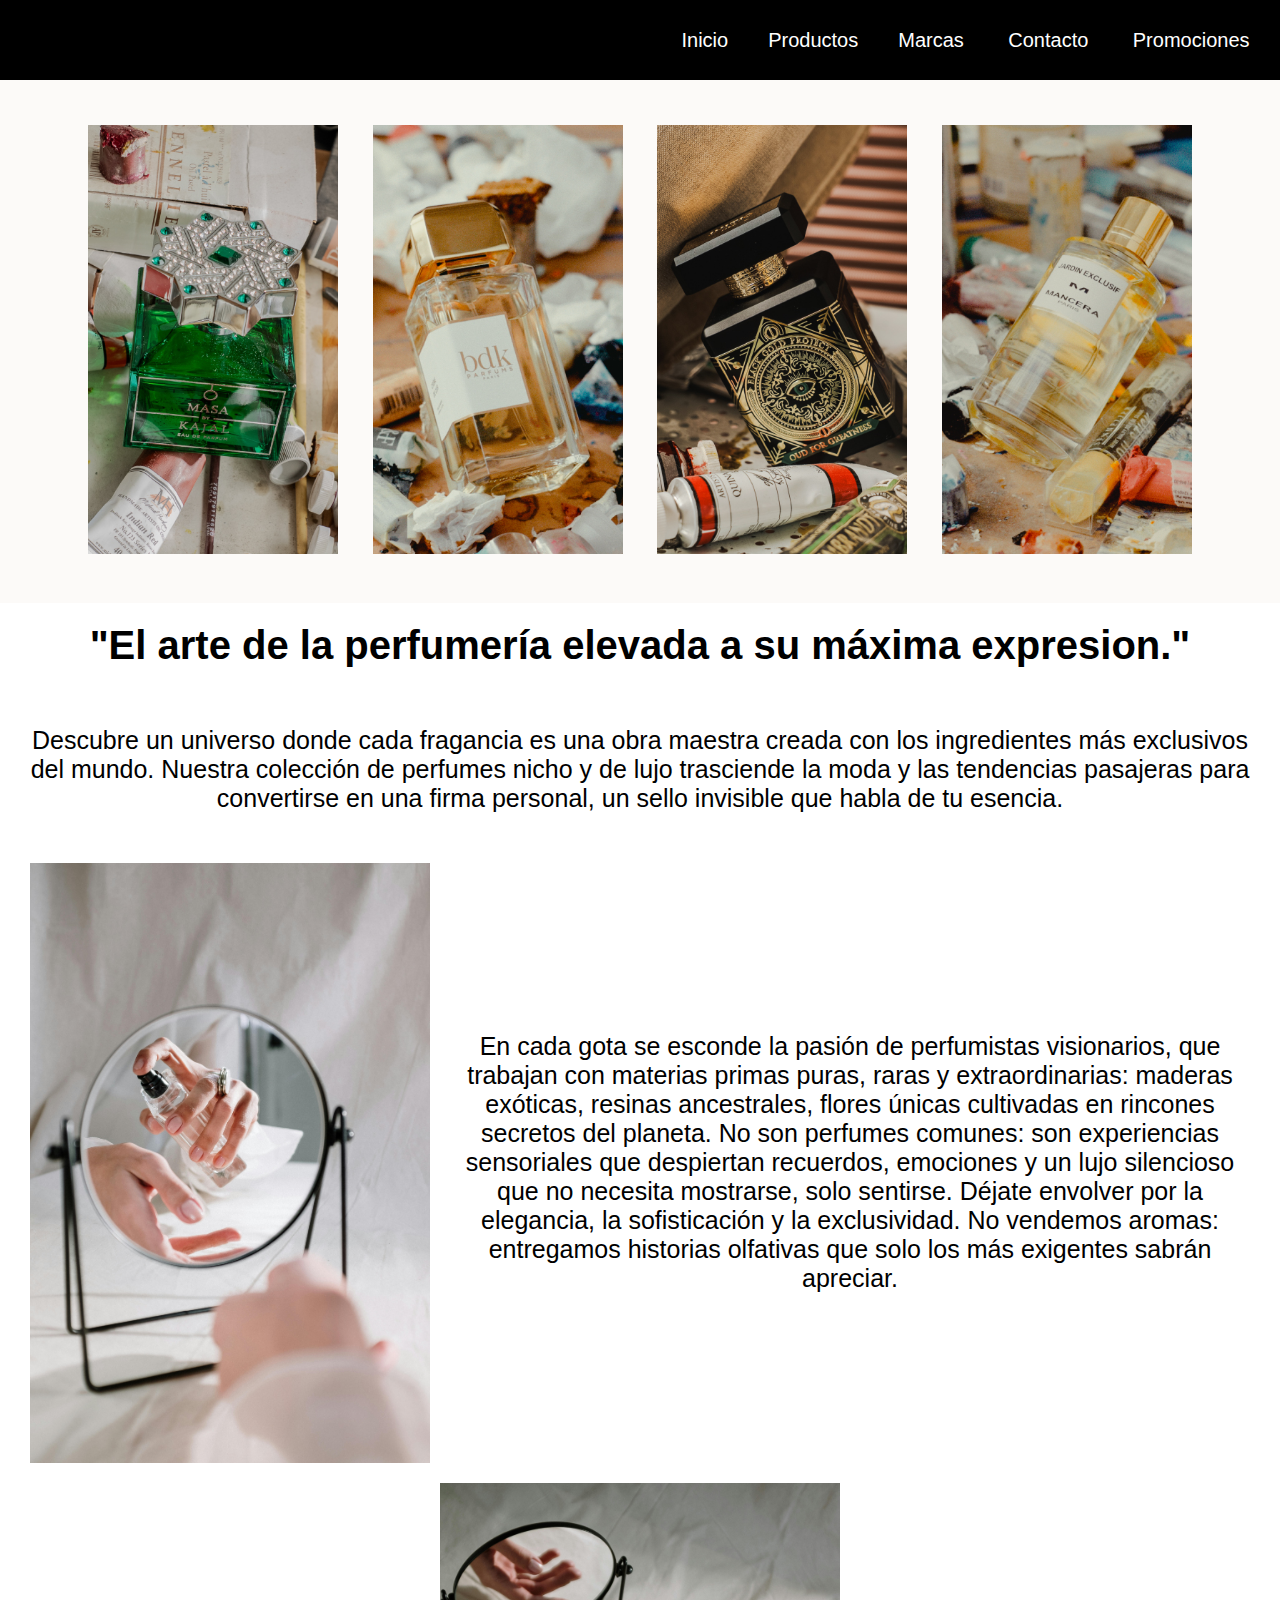
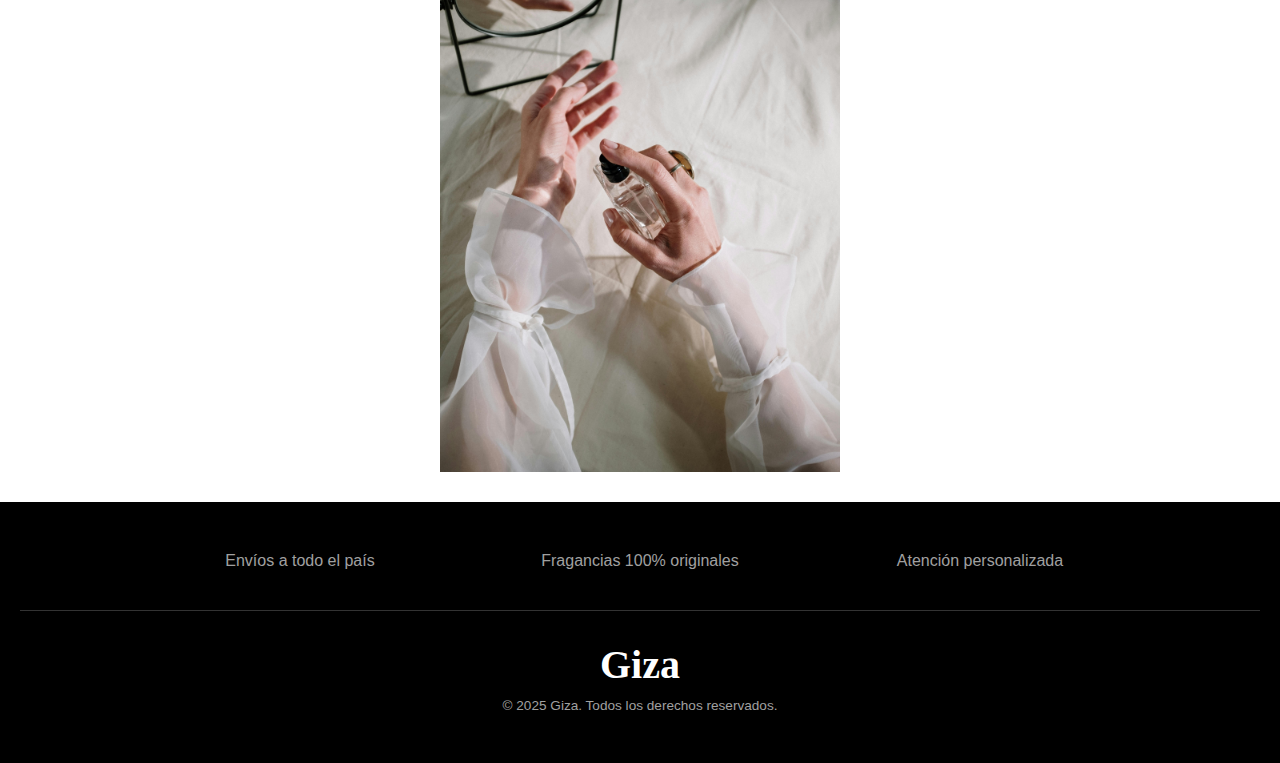
<file: index.html>
<!DOCTYPE html>
<html lang="en">
<head>
    <meta charset="UTF-8">
    <meta name="viewport" content="width=device-width, initial-scale=1.0">
    <link rel="stylesheet" href="style.css">
    <title>Perfumeria</title>
</head>
<body>
    <div class="navbar">
        <div class="logo">
            <img src="imagenes\Landing Page\minilogo2.png" alt="logo" width="75px">
        </div>
        <nav>
            <ul>
                <li><a href="index.html">Inicio</a>
                <li><a href="productos.html">Productos</a>
                <li><a href="marcas.html">Marcas</a></li>
                <li><a href="contacto.html">Contacto</a></li>
                <li><a href="promociones.html">Promociones</a></li>
            </ul>
        </nav>
    </div>
    <div class="hero">
        <img src="imagenes/Landing Page/EP_AN_WEB_01.jpg" alt="foto" width="250px">
        <img src="imagenes/Landing Page/EP_AN_WEB_02.jpg" alt="" width="250px">
        <img src="imagenes/Landing Page/EP_AN_WEB_03.jpg" alt="" width="250px">
        <img src="imagenes/Landing Page/EP_AN_WEB_04.jpg" alt="" width="250px">
    </div>
    <div class="local">
        <h2>"El arte de la perfumería elevada a su máxima expresion."</h2>
        <br>
        <p> Descubre un universo donde cada fragancia es una obra maestra creada con los ingredientes más exclusivos del mundo. Nuestra colección de perfumes nicho y de lujo trasciende la moda y las tendencias pasajeras para convertirse en una firma personal, un sello invisible que habla de tu esencia.</p>
    </div>
    <div class="galeria">
        <img src="imagenes/Landing Page/pexels-cottonbro-4659792.jpg" alt="">
        <p> En cada gota se esconde la pasión de perfumistas visionarios, que trabajan con materias primas puras, raras y extraordinarias: maderas exóticas, resinas ancestrales, flores únicas cultivadas en rincones secretos del planeta. No son perfumes comunes: son experiencias sensoriales que despiertan recuerdos, emociones y un lujo silencioso que no necesita mostrarse, solo sentirse. Déjate envolver por la elegancia, la sofisticación y la exclusividad. No vendemos aromas: entregamos historias olfativas que solo los más exigentes sabrán apreciar.</p>
        <img src="imagenes/Landing Page/pexels-cottonbro-4659793.jpg" alt="">
    </div>
    <footer class="simple-footer">
    <div class="footer-features">
        <div class="footer-feature">
            <p>Envíos a todo el país</p>
        </div>
        <div class="footer-feature">
            <p>Fragancias 100% originales</p>
        </div>
        <div class="footer-feature">
            <p>Atención personalizada</p>
        </div>
    </div>
    <div class="footer-bottom">
        <h3>Giza</h3>
        <p>&copy; 2025 Giza. Todos los derechos reservados. <br> </p>
    </div>
</footer>
</body>

</html>
</file>
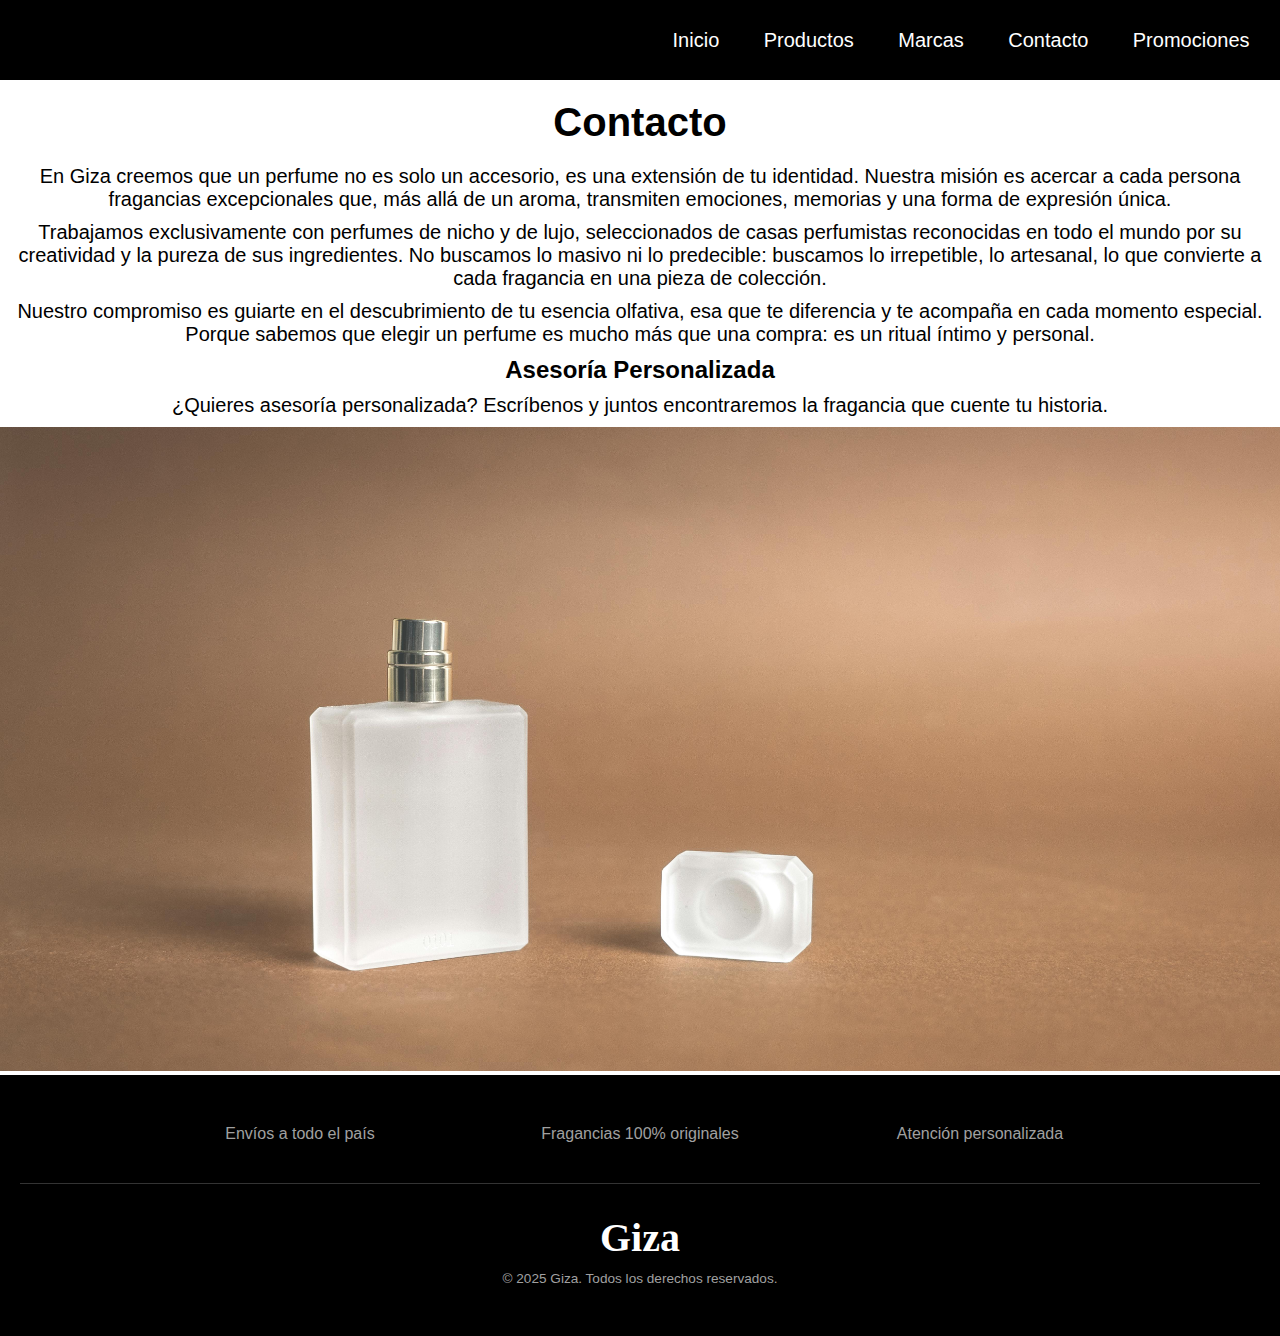
<file: contacto.html>
<!DOCTYPE html>
<html lang="en">
<head>
    <meta charset="UTF-8">
    <meta name="viewport" content="width=device-width, initial-scale=1.0">
    <link rel="stylesheet" href="style.css">
    <title>Perfumeria | Contacto </title>
</head>
<body>
    <div class="navbar">
        <div class="logo">
            <img src="imagenes\Landing Page\minilogo2.png" alt="logo" width="75px">
        </div>
        <nav>
            <ul>
                <li><a href="index.html">Inicio</a></li>
                <li><a href="productos.html">Productos</a></li>
                <li><a href="marcas.html">Marcas</a></li>
                <li><a href="contacto.html">Contacto</a></li>
                <li><a href="Promociones.html">Promociones</a></li>
            </ul>
        </nav>
    </div>
    
    <div class="contacto">
        <h1>Contacto</h1>
        
        <p>En Giza creemos que un perfume no es solo un accesorio, es una extensión de 
        tu identidad. Nuestra misión es acercar a cada persona fragancias 
        excepcionales que, más allá de un aroma, transmiten emociones, memorias y 
        una forma de expresión única.</p>
        
        <p>Trabajamos exclusivamente con perfumes de nicho y de lujo, seleccionados de 
        casas perfumistas reconocidas en todo el mundo por su creatividad y la 
        pureza de sus ingredientes. No buscamos lo masivo ni lo predecible: buscamos 
        lo irrepetible, lo artesanal, lo que convierte a cada fragancia en una pieza de 
        colección.</p>
        
        <p>Nuestro compromiso es guiarte en el descubrimiento de tu esencia olfativa, 
        esa que te diferencia y te acompaña en cada momento especial. Porque 
        sabemos que elegir un perfume es mucho más que una compra: es un ritual 
        íntimo y personal.</p>
        
        <h2>Asesoría Personalizada</h2>
        <p>¿Quieres asesoría personalizada? Escríbenos y juntos encontraremos la 
        fragancia que cuente tu historia.</p>
        
        <img src="imagenes/Landing Page/pexels-ahimsa-34089130.jpg" alt="Frascos de perfume sobre una superficie reflectante">
    </div>
    
    <footer class="simple-footer">
        <div class="footer-features">
            <div class="footer-feature">
                <p>Envíos a todo el país</p>
            </div>
            <div class="footer-feature">
                <p>Fragancias 100% originales</p>
            </div>
            <div class="footer-feature">
                <p>Atención personalizada</p>
            </div>
        </div>
        <div class="footer-bottom">
            <h3>Giza</h3>
            <p>&copy; 2025 Giza. Todos los derechos reservados.</p>
        </div>
    </footer>
</body>
</html>
</file>
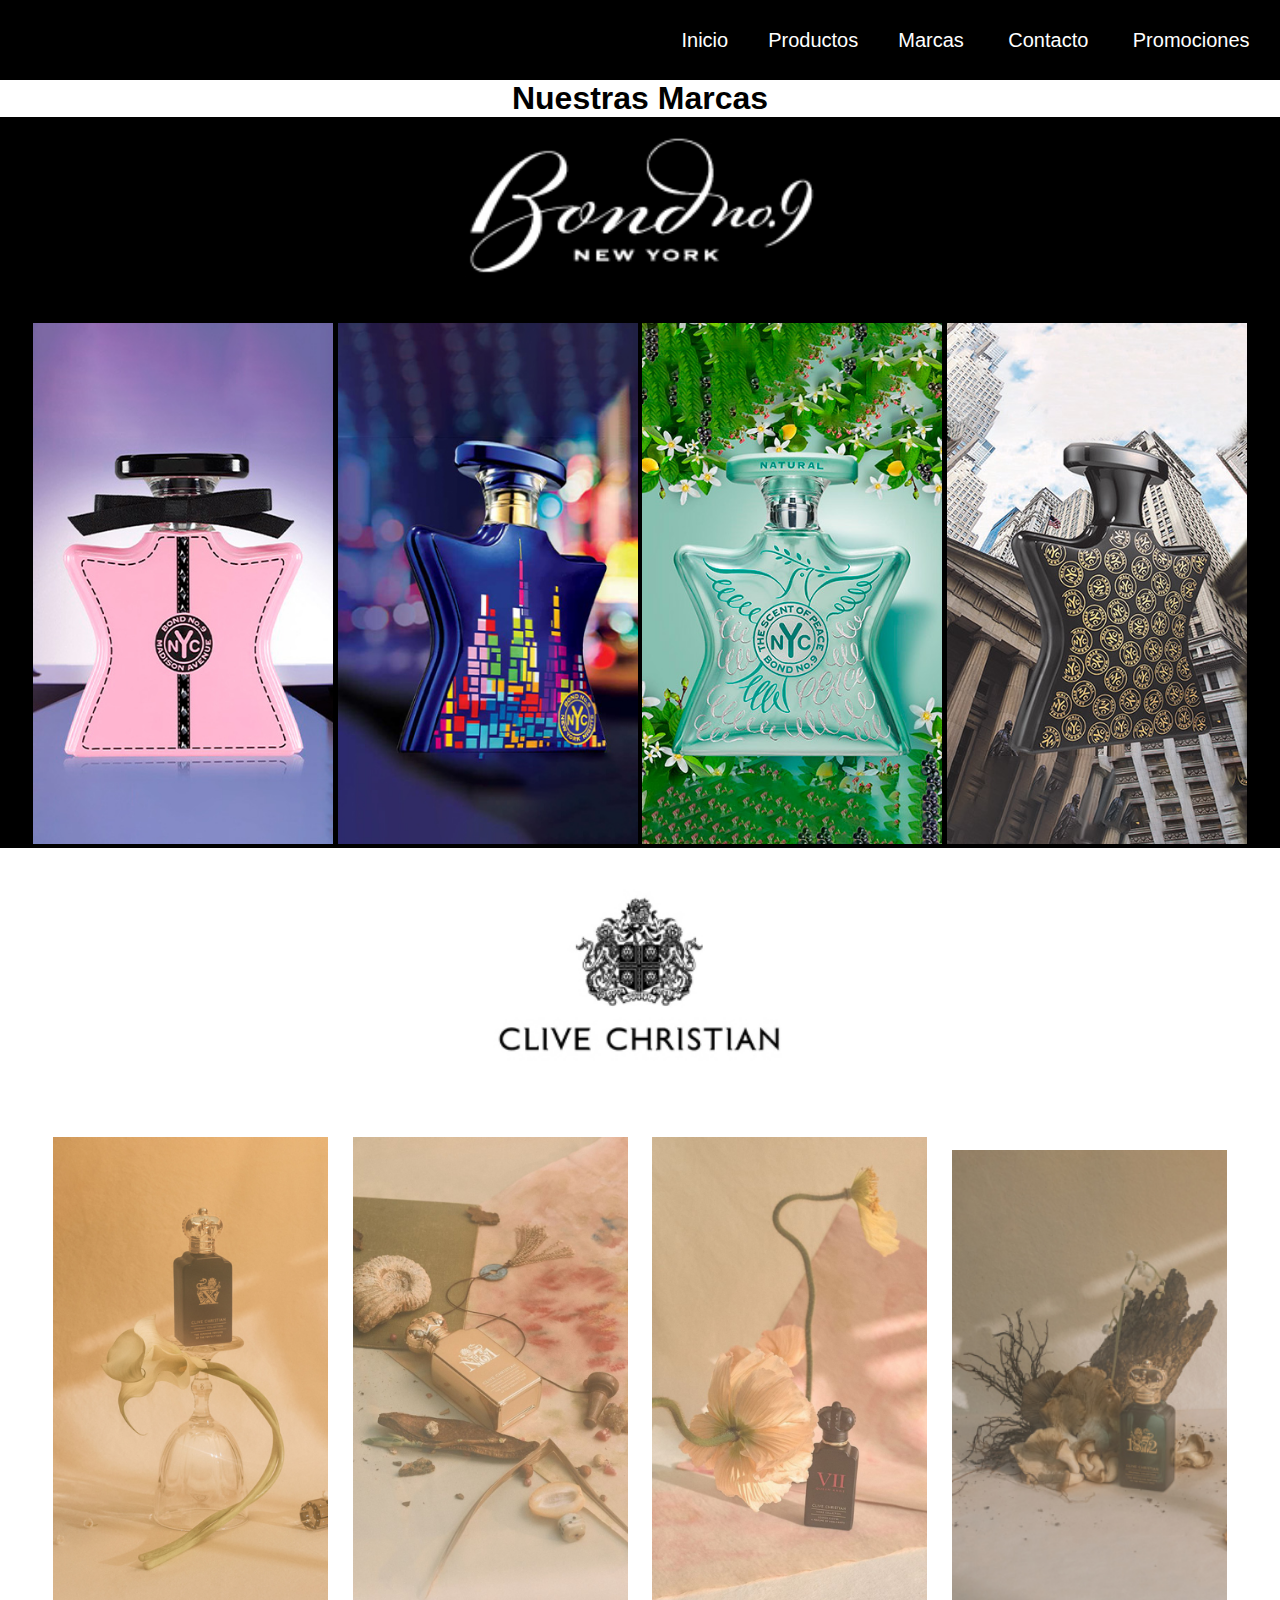
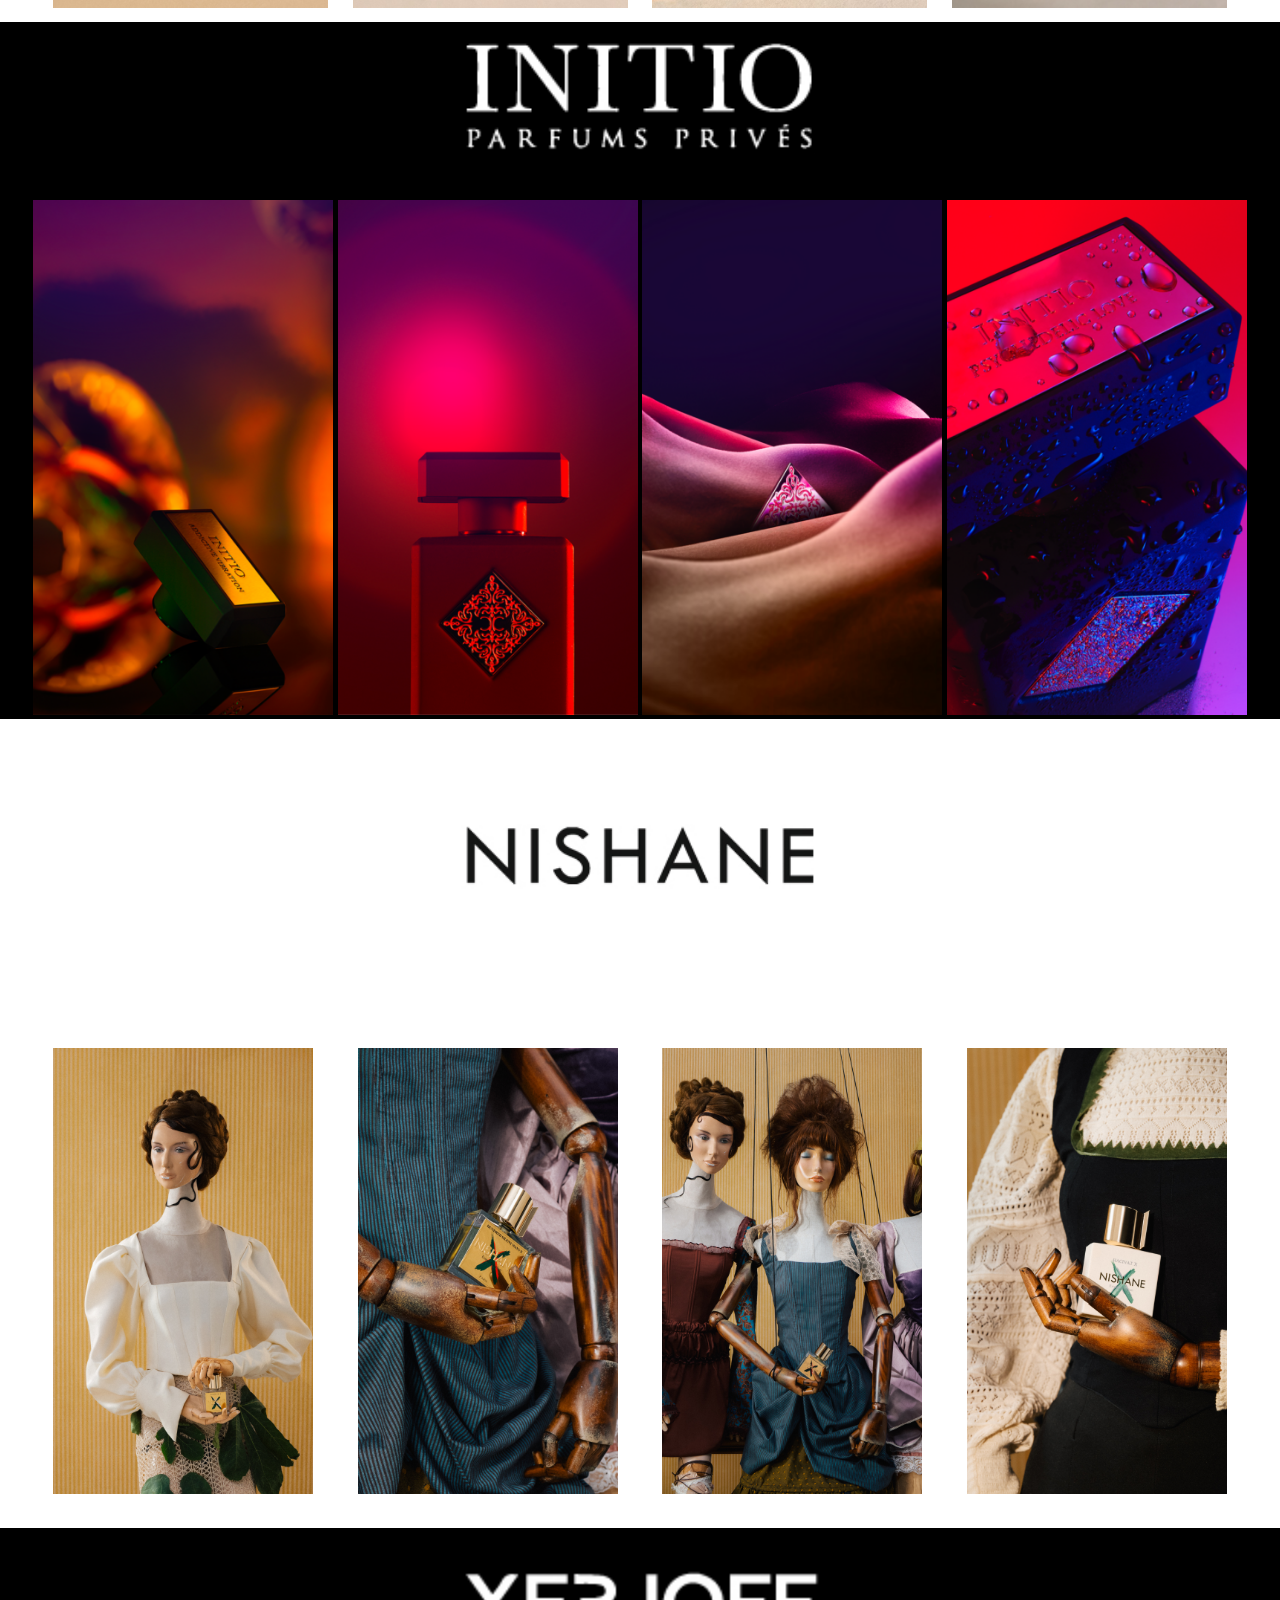
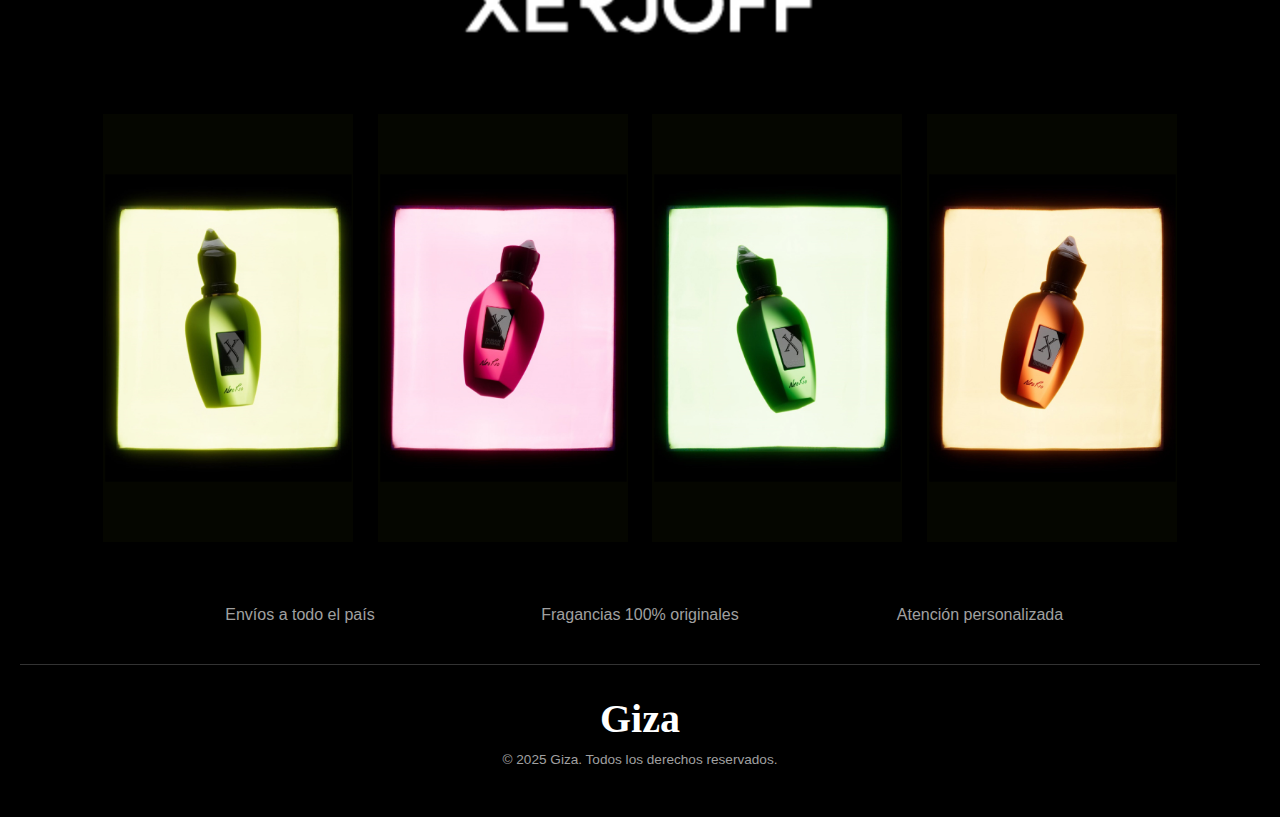
<file: marcas.html>
<!DOCTYPE html>
<html lang="en">
<head>
    <meta charset="UTF-8">
    <meta name="viewport" content="width=device-width, initial-scale=1.0">
    <link rel="stylesheet" href="style.css">
    <title>Perfumeria | Marcas</title>
</head>
<body>
    <div class="navbar">
        <div class="logo">
            <img src="imagenes\Landing Page\minilogo2.png" alt="logo" width="75px">
        </div>
        <nav>
            <ul>
                <li><a href="index.html">Inicio</a>
                <li><a href="productos.html">Productos</a>
                <li><a href="marcas.html">Marcas</a></li>
                <li><a href="contacto.html">Contacto</a></li>
                <li><a href="Promociones.html">Promociones</a></li>
            </ul>
        </nav>
    </div>
    <div class="marcas">
        <h1>Nuestras Marcas</h1>
    </div>
    <div class="marca_bond">
        <h1>
            <img src="imagenes/Perfumes Bond No. 9/EP_eboutique_bondn9.jpg" alt="">
        </h1>
        <br>
        <img src="imagenes/Nuestro Catalogo/Bond/355x616_A.jpg" alt="">
        <img src="imagenes/Nuestro Catalogo/Bond/355x616_B.jpg" alt="">
        <img src="imagenes/Nuestro Catalogo/Bond/355x616_C.jpg" alt="">
        <img src="imagenes/Nuestro Catalogo/Bond/355x616_D.jpg" alt="">
    </div>
    <div class="marca_clive">
        <h1>
            <img src="imagenes/Perfumes Clive Christian/CLIVE-CHRISTIAN-LOGO.jpg" alt="">
        </h1>
            <br>
            <img src="imagenes/Nuestro Catalogo/Clive/Dise_o_sin_t_tulo_25_.png" alt="">
            <img src="imagenes/Nuestro Catalogo/Clive/Dise_o_sin_t_tulo_26_.png" alt="">
            <img src="imagenes/Nuestro Catalogo/Clive/Dise_o_sin_t_tulo_27_.png" alt="">
            <img src="imagenes/Nuestro Catalogo/Clive/Dise_o_sin_t_tulo_33_.png" alt="">
    </div>
    <div class="marca_initio">
        <h1>
            <img src="imagenes/Perfumes Initio/EP_eboutique_Initio.jpg" alt="">
        </h1>
        <br>
        <img src="imagenes/Nuestro Catalogo/Initio/FOTO_2.png" alt="">
        <img src="imagenes/Nuestro Catalogo/Initio/FOTO_3.png" alt="">
        <img src="imagenes/Nuestro Catalogo/Initio/FOTO_4.png" alt="">
        <img src="imagenes/Nuestro Catalogo/Initio/FOTO_5.png" alt="">
    </div>
    <div class="marca_nishane">
        <h1>
            <img src="imagenes/Perfumes Nishane/nishane-logo.jpg" alt="">
        </h1>
        <br>
        <img src="imagenes/Nuestro Catalogo/Nishane/FOTO_2 N.png" alt="">
        <img src="imagenes/Nuestro Catalogo/Nishane/FOTO_3.png" alt="">
        <img src="imagenes/Nuestro Catalogo/Nishane/FOTO_4.png" alt="">
        <img src="imagenes/Nuestro Catalogo/Nishane/FOTO_5.png" alt="">
    </div>
    <div class="marca_xerjoff">
        <h1>
            <img src="imagenes/Perfumes Xerjoff/ep_eboutique_xerjoff_1_.jpg" alt="">
        </h1>
        <br>
        <img src="imagenes/Nuestro Catalogo/Xerjoff/ep_xerjoff_destacado_01_web.jpg" alt="">
        <img src="imagenes/Nuestro Catalogo/Xerjoff/ep_xerjoff_destacado_02_web.jpg" alt="">
        <img src="imagenes/Nuestro Catalogo/Xerjoff/ep_xerjoff_destacado_03_web.jpg" alt="">
        <img src="imagenes/Nuestro Catalogo/Xerjoff/ep_xerjoff_destacado_04_web.jpg" alt="">
    </div>
    <footer class="simple-footer">
    <div class="footer-features">
        <div class="footer-feature">
            <p>Envíos a todo el país</p>
        </div>
        <div class="footer-feature">
            <p>Fragancias 100% originales</p>
        </div>
        <div class="footer-feature">
            <p>Atención personalizada</p>
        </div>
    </div>
    <div class="footer-bottom">
        <h3>Giza</h3>
        <p>&copy; 2025 Giza. Todos los derechos reservados.</p>
    </div>
</footer>
</file>
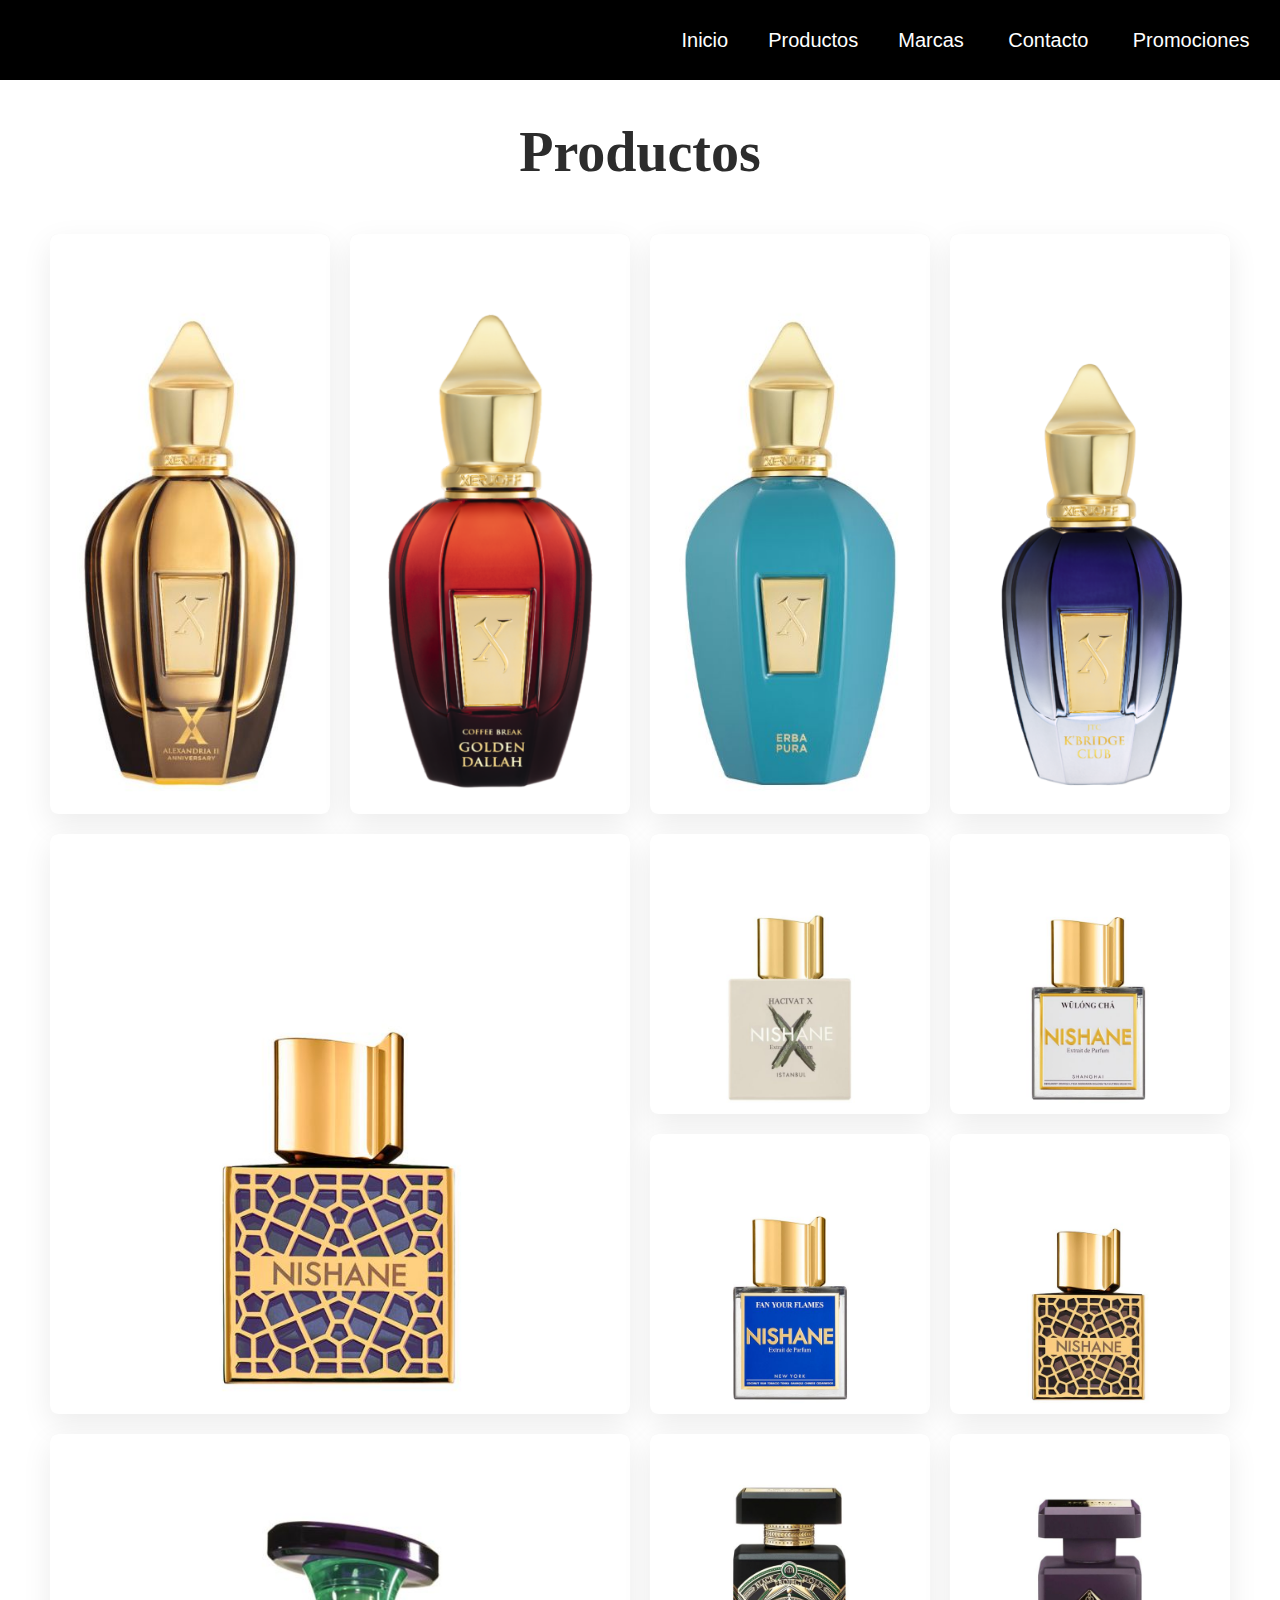
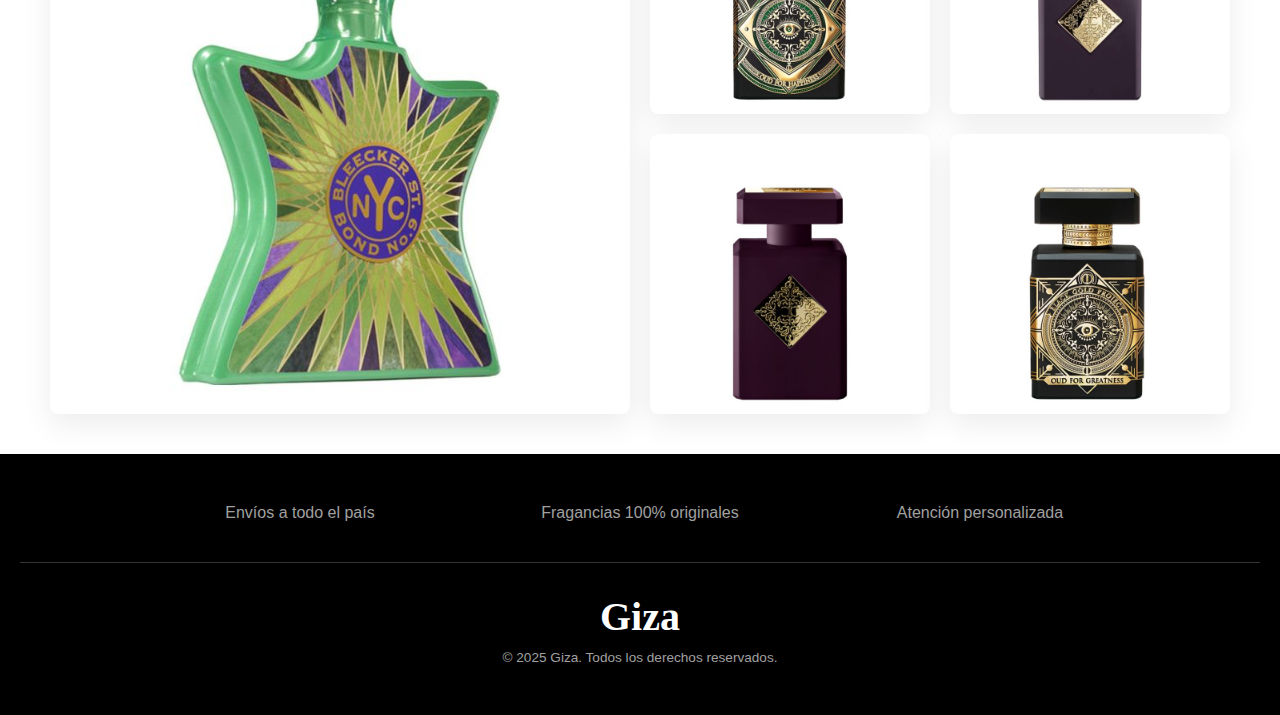
<file: productos.html>
<!DOCTYPE html>
<html lang="en">
<head>
    <meta charset="UTF-8">
    <meta name="viewport" content="width=device-width, initial-scale=1.0">
    <link rel="stylesheet" href="style.css">
    <title>Perfumeria | Productos </title>
</head>
<body>
    <div class="navbar">
        <div class="logo">
            <img src="imagenes\Landing Page\minilogo2.png" alt="logo" width="75px">
        </div>
        <nav>
            <ul>
                <li><a href="index.html">Inicio</a>
                <li><a id="actual" href="productos.html">Productos</a>
                <li><a href="marcas.html">Marcas</a></li>
                <li><a href="contacto.html">Contacto</a></li>
                <li><a href="promociones.html">Promociones</a></li>
            </ul>
        </nav>
    </div>
    <section class="product-page">
        <h1>Productos</h1>

        <div class="product-gallery">

            <div class="product-card card-tall">
                <img src="imagenes/Perfumes Xerjoff/Alexandria II.jpg" alt="Descripción del perfume">
                <div class="product-info">
                    <h3>Alexandria II</h3>
                    <p>XERJOFF</p>
                </div>
            </div>

            <div class="product-card card-tall">
                 <img src="imagenes/Perfumes Xerjoff/Coffee Break Golden Dallah.png" alt="Descripción del perfume">
                <div class="product-info">
                    <h3>Coffe Break Golden Dallah</h3>
                    <p>XERJOFF</p>
                </div>
            </div>

             <div class="product-card card-tall">
                 <img src="imagenes/Perfumes Xerjoff/Erba Pura.jpg" alt="Descripción del perfume">
                <div class="product-info">
                    <h3>Erba Pura</h3>
                    <p>XERJOFF</p>
                </div>
            </div>

            <div class="product-card card-tall">
                 <img src="imagenes/Perfumes Xerjoff/Join The Club.png" alt="Descripción del perfume">
                <div class="product-info">
                    <h3>Join The Club</h3>
                    <p>XERJOFF</p>
                </div>
            </div>


            <div class="product-card card-large">
                 <img src="imagenes/Perfumes Nishane/458-a-nishane_mana_extrait_50ml_unisex.jpg" alt="Perfume Nishane con mosaico azul">
                <div class="product-info">
                    <h3>Mana Extrait</h3>
                    <p>NISHANE</p>
                </div>
            </div>

            <div class="product-card">
                <img src="imagenes/Perfumes Nishane/2152-a-hacivat-x-100ml.jpg" alt="Hacivat">
                <div class="product-info">
                    <h3>Hacivat</h3>
                    <p>NISHANE</p>
                </div>
            </div>

             <div class="product-card">
                 <img src="imagenes/Perfumes Nishane/434-a-nishane_wul_ng_ch_extrait_100ml_unisex.jpg" alt="Descripción del perfume">
                <div class="product-info">
                    <h3>Wu Long Cha</h3>
                    <p>NISHANE</p>
                </div>
            </div>

             <div class="product-card">
                 <img src="imagenes/Perfumes Nishane/442-a-nishane_fan_your_flames_extrait_100ml_unisex_1.jpg" alt="Perfume Nishane">
                <div class="product-info">
                    <h3>Fan Your Flames</h3>
                    <p>NISHANE</p>
                </div>
            </div>

             <div class="product-card">
                 <img src="imagenes/Perfumes Nishane/456-a-nishane_nefs_extrait_50ml_unisex.jpg" alt="Perfume Nishane">
                <div class="product-info">
                    <h3>Nefs Extrait</h3>
                    <p>NISHANE</p>
                </div>
            </div>

             <div class="product-card card-large">
                 <img src="imagenes/Perfumes Bond No. 9/2206-a-bleecker-street-100ml.jpg" alt="Perfume Bleecker de Bond No. 9">
                <div class="product-info">
                    <h3>Bleecker Street</h3>
                    <p>BOND NO. 9</p>
                </div>
            </div>

            <div class="product-card">
                <img src="imagenes/Perfumes Initio/1402-a-oud-for-happiness-edp-90ml.jpg" alt="Descripción del perfume">
                <div class="product-info">
                    <h3>Oud For Happiness</h3>
                    <p>INITIO</p>
                </div>
            </div>

            <div class="product-card">
                <img src="imagenes/Perfumes Initio/2546-a-narcotic-delight-50ml.jpg" alt="Descripción del perfume">
                <div class="product-info">
                    <h3>Narcotic Delight</h3>
                    <p>INITIO</p>
                </div>
            </div>

            <div class="product-card">
                <img src="imagenes/Perfumes Initio/ps1382-a.jpg" alt="Descripción del perfume">
                <div class="product-info">
                    <h3>Side Effect</h3>
                    <p>INITIO</p>
                </div>
            </div>

             <div class="product-card">
                <img src="imagenes/Perfumes Initio/ps1399-a_1.jpg" alt="Descripción del perfume">
                <div class="product-info">
                    <h3>Oud For Greatness</h3>
                    <p>INITIO</p>
                </div>
            </div>

        </div>
    </section>
    <footer class="simple-footer">
    <div class="footer-features">
        <div class="footer-feature">
            <p>Envíos a todo el país</p>
        </div>
        <div class="footer-feature">
            <p>Fragancias 100% originales</p>
        </div>
        <div class="footer-feature">
            <p>Atención personalizada</p>
        </div>
    </div>
    <div class="footer-bottom">
        <h3>Giza</h3>
        <p>&copy; 2025 Giza. Todos los derechos reservados.</p>
    </div>
</footer>

</body>
</html>
</file>
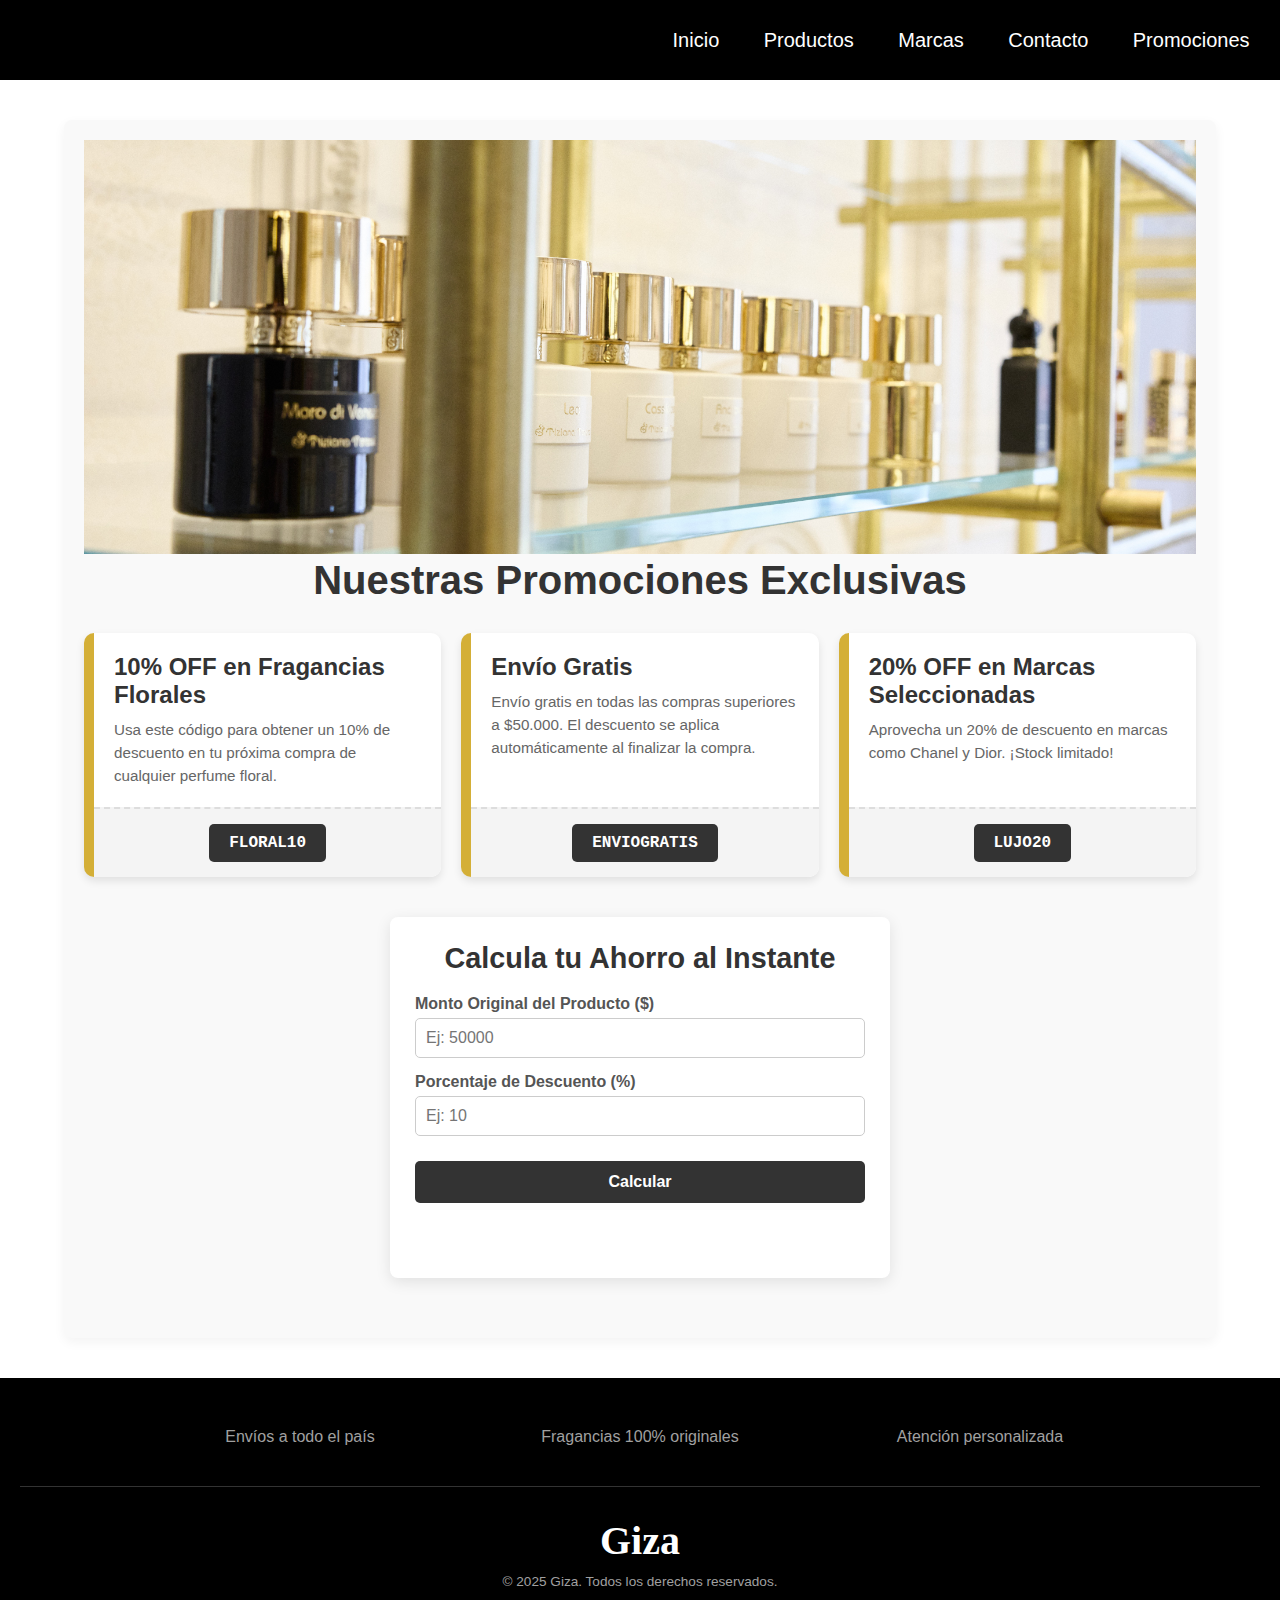
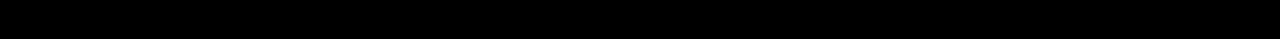
<file: Promociones.html>
<!DOCTYPE html>
<html lang="en">
<head>
    <meta charset="UTF-8">
    <meta name="viewport" content="width=device-width, initial-scale=1.0">
    <link rel="stylesheet" href="style.css">
    <title>Perfumeria | Promociones</title>
</head>
<body>
    <div class="navbar">
        <div class="logo">
            <img src="imagenes\Landing Page\minilogo2.png" alt="logo" width="75px">
        </div>
        <nav>
            <ul>
                <li><a href="index.html">Inicio</a></li>
                <li><a href="productos.html">Productos</a></li>
                <li><a href="marcas.html">Marcas</a></li>
                <li><a href="contacto.html">Contacto</a></li>
                <li><a href="promociones.html">Promociones</a></li>
            </ul>
        </nav>
    </div>

    <section id="promociones" class="cuponera-container">
        
        <div class="promo-header">
            <img src="imagenes/Landing Page/Banner.jpg" alt="Banner de Promociones">
        </div>
        
        <h2>Nuestras Promociones Exclusivas</h2>
        
        <div class="cuponera-grid">

            <div class="cupon">
                <div class="cupon-info">
                    <h3>10% OFF en Fragancias Florales</h3>
                    <p>Usa este código para obtener un 10% de descuento en tu próxima compra de cualquier perfume floral.</p>
                </div>
                <div class="cupon-accion">
                    <button class="btn-copiar" data-codigo="FLORAL10">
                        <span>FLORAL10</span>
                        <span class="texto-copiado">¡Copiado!</span>
                    </button>
                </div>
            </div>

            <div class="cupon">
                <div class="cupon-info">
                    <h3>Envío Gratis</h3>
                    <p>Envío gratis en todas las compras superiores a $50.000. El descuento se aplica automáticamente al finalizar la compra.</p>
                </div>
                <div class="cupon-accion">
                    <button class="btn-copiar" data-codigo="ENVIOGRATIS">
                        <span>ENVIOGRATIS</span>
                        <span class="texto-copiado">¡Copiado!</span>
                    </button>
                </div>
            </div>

            <div class="cupon">
                <div class="cupon-info">
                    <h3>20% OFF en Marcas Seleccionadas</h3>
                    <p>Aprovecha un 20% de descuento en marcas como Chanel y Dior. ¡Stock limitado!</p>
                </div>
                <div class="cupon-accion">
                    <button class="btn-copiar" data-codigo="LUJO20">
                        <span>LUJO20</span>
                        <span class="texto-copiado">¡Copiado!</span>
                    </button>
                </div>
            </div>

        </div>
        
        <div class="calculadora-promo">
            <h3>Calcula tu Ahorro al Instante</h3>
            <div class="calculadora-form">
                <div class="input-group">
                    <label for="monto">Monto Original del Producto ($)</label>
                    <input type="number" id="monto" placeholder="Ej: 50000">
                </div>
                <div class="input-group">
                    <label for="descuento">Porcentaje de Descuento (%)</label>
                    <input type="number" id="descuento" placeholder="Ej: 10">
                </div>
                <button id="btn-calcular">Calcular</button>
            </div>
            
            <div id="resultado-calculadora" class="resultado-oculto">
                <p>Total sin descuento: <span id="total-original">$0.00</span></p>
                <p>Descuento aplicado: <span id="descuento-aplicado">$0.00</span></p>
                <h4>Total con descuento: <span id="precio-final">$0.00</span></h4>
            </div>
            
        </div>
        
    </section>

    <footer class="simple-footer">
        <div class="footer-features">
            <div class="footer-feature">
                <p>Envíos a todo el país</p>
            </div>
            <div class="footer-feature">
                <p>Fragancias 100% originales</p>
            </div>
            <div class="footer-feature">
                <p>Atención personalizada</p>
            </div>
        </div>
        <div class="footer-bottom">
            <h3>Giza</h3>
            <p>&copy; 2025 Giza. Todos los derechos reservados.</p>
        </div>
    </footer>
    <script src="promociones.js"></script>
</body>
</html>
</file>
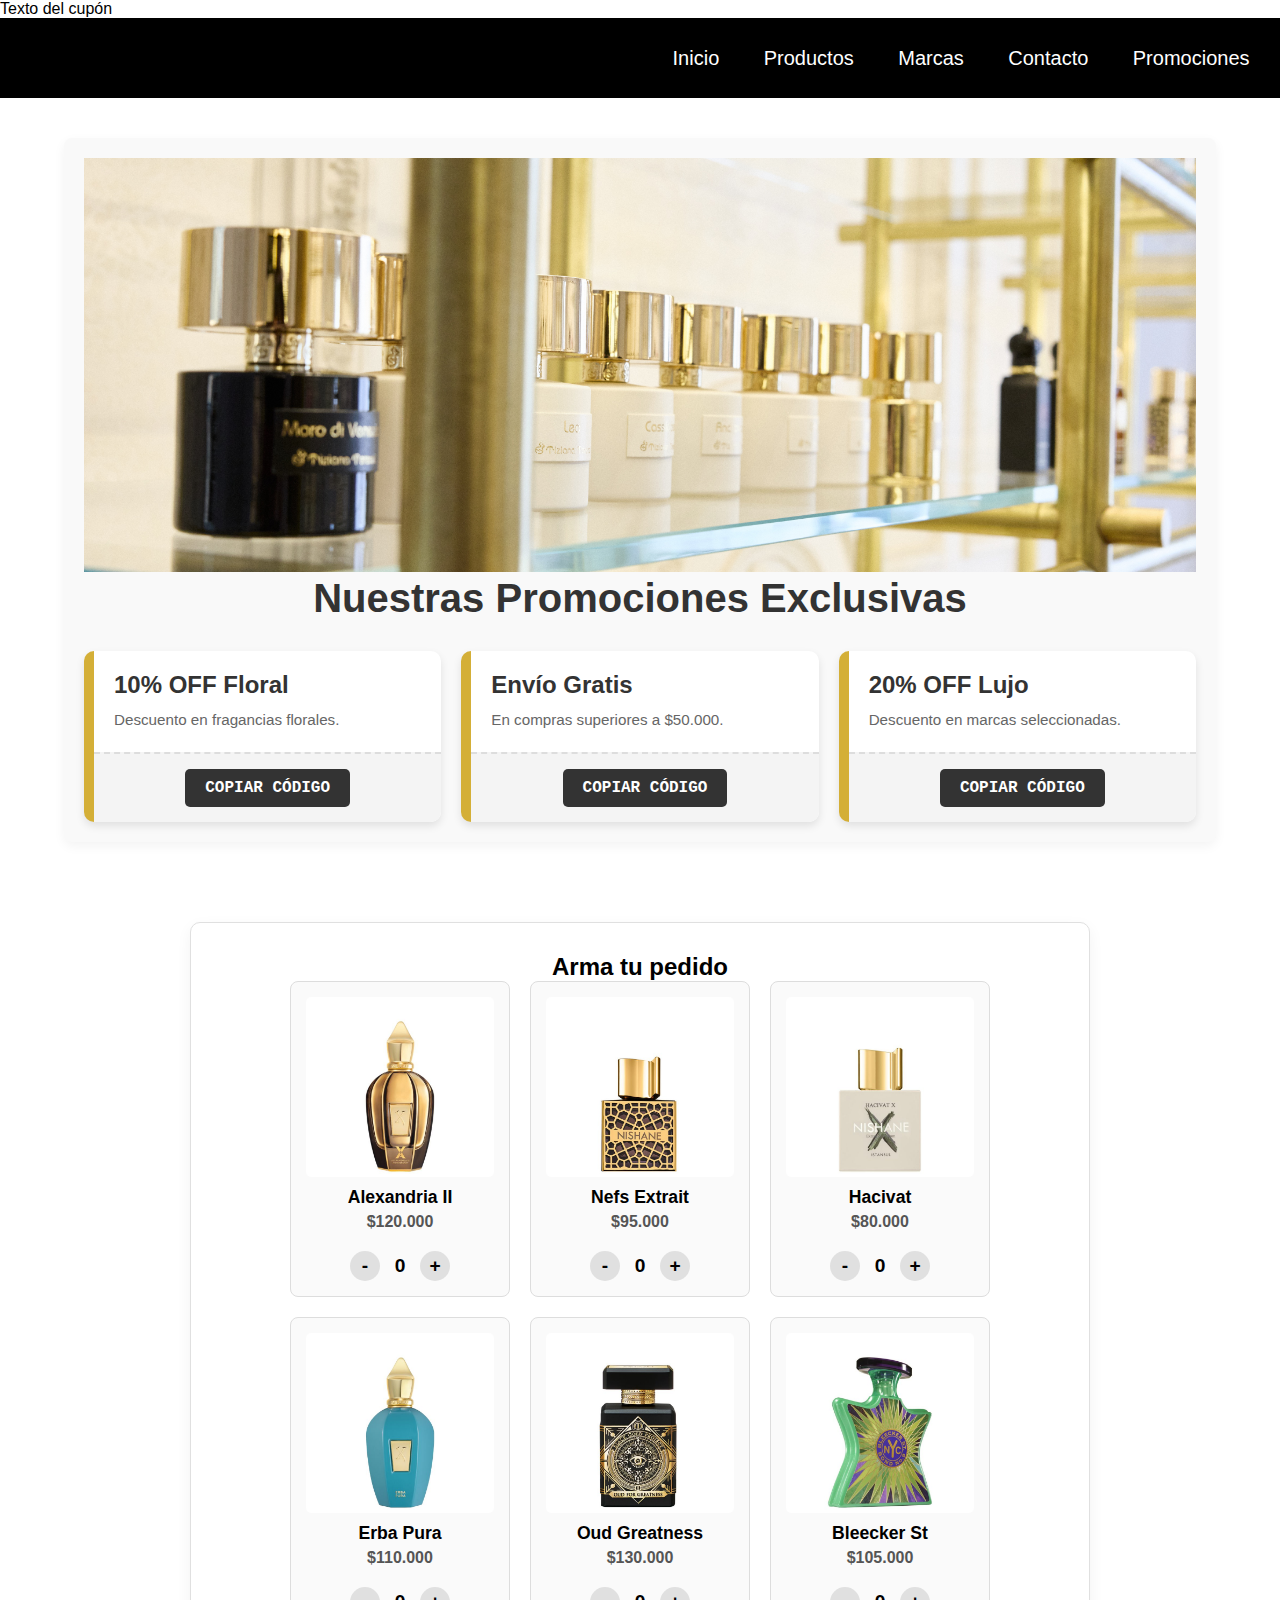
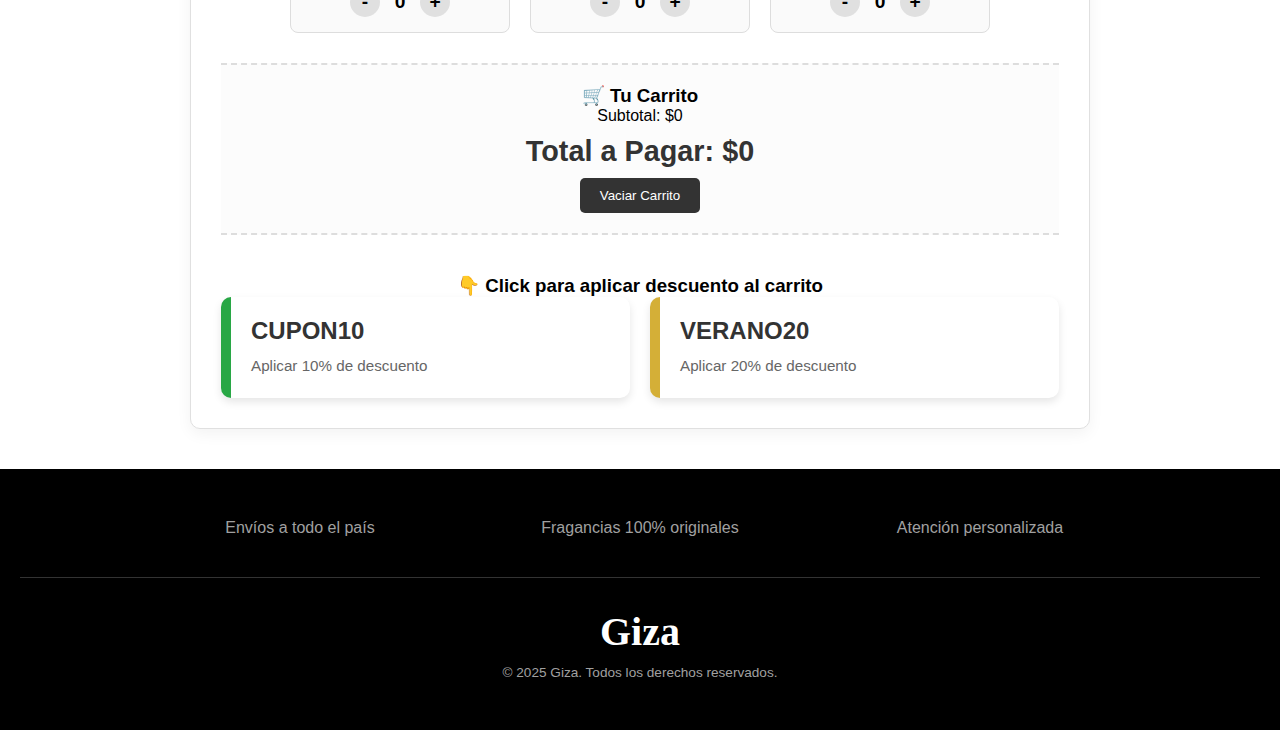
<file: promociones.html>
<!DOCTYPE html>
<html lang="en">
<head>
    <meta charset="UTF-8">
    <meta name="viewport" content="width=device-width, initial-scale=1.0">
    <link rel="stylesheet" href="style.css">
    <title>Perfumeria | Promociones</title>
</head>
<body>
    <div id="toast">Texto del cupón</div>

    <div class="navbar">
        <div class="logo">
            <img src="imagenes/Landing Page/minilogo2.png" alt="logo" width="75px">
        </div>
        <nav>
            <ul>
                <li><a href="index.html">Inicio</a></li>
                <li><a href="productos.html">Productos</a></li>
                <li><a href="marcas.html">Marcas</a></li>
                <li><a href="contacto.html">Contacto</a></li>
                <li><a href="promociones.html">Promociones</a></li>
            </ul>
        </nav>
    </div>

    <section id="promociones" class="cuponera-container">
        <div class="promo-header">
            <img src="imagenes/Landing Page/Banner.jpg" alt="Banner de Promociones">
        </div>
        
        <h2>Nuestras Promociones Exclusivas</h2>
        
        <div class="cuponera-grid">
            <div class="cupon">
                <div class="cupon-info">
                    <h3>10% OFF Floral</h3>
                    <p>Descuento en fragancias florales.</p>
                </div>
                <div class="cupon-accion">
                    <button class="btn-copiar" data-codigo="FLORAL10">COPIAR CÓDIGO</button>
                </div>
            </div>
            <div class="cupon">
                <div class="cupon-info">
                    <h3>Envío Gratis</h3>
                    <p>En compras superiores a $50.000.</p>
                </div>
                <div class="cupon-accion">
                    <button class="btn-copiar" data-codigo="ENVIOGRATIS">COPIAR CÓDIGO</button>
                </div>
            </div>
            <div class="cupon">
                <div class="cupon-info">
                    <h3>20% OFF Lujo</h3>
                    <p>Descuento en marcas seleccionadas.</p>
                </div>
                <div class="cupon-accion">
                    <button class="btn-copiar" data-codigo="LUJO20">COPIAR CÓDIGO</button>
                </div>
            </div>
        </div>
    </section>

    <section class="mini-shop-container">
        <h2>Arma tu pedido</h2>

        <div class="productos-promo-grid">
            
            <div class="card-promo">
                <img src="imagenes/Perfumes Xerjoff/Alexandria II.jpg" alt="Alexandria II">
                <h4>Alexandria II</h4>
                <p class="precio">$120.000</p>
                <div class="controles-cantidad">
                    <button class="btn-qty" onclick="cambiarCantidad('alexandria', -1)">-</button>
                    <span id="qty-alexandria">0</span>
                    <button class="btn-qty" onclick="cambiarCantidad('alexandria', 1)">+</button>
                </div>
            </div>

            <div class="card-promo">
                <img src="imagenes/Perfumes Nishane/456-a-nishane_nefs_extrait_50ml_unisex.jpg" alt="Nefs">
                <h4>Nefs Extrait</h4>
                <p class="precio">$95.000</p>
                <div class="controles-cantidad">
                    <button class="btn-qty" onclick="cambiarCantidad('nefs', -1)">-</button>
                    <span id="qty-nefs">0</span>
                    <button class="btn-qty" onclick="cambiarCantidad('nefs', 1)">+</button>
                </div>
            </div>

            <div class="card-promo">
                <img src="imagenes/Perfumes Nishane/2152-a-hacivat-x-100ml.jpg" alt="Hacivat">
                <h4>Hacivat</h4>
                <p class="precio">$80.000</p>
                <div class="controles-cantidad">
                    <button class="btn-qty" onclick="cambiarCantidad('hacivat', -1)">-</button>
                    <span id="qty-hacivat">0</span>
                    <button class="btn-qty" onclick="cambiarCantidad('hacivat', 1)">+</button>
                </div>
            </div>

            <div class="card-promo">
                <img src="imagenes/Perfumes Xerjoff/Erba Pura.jpg" alt="Erba Pura">
                <h4>Erba Pura</h4>
                <p class="precio">$110.000</p>
                <div class="controles-cantidad">
                    <button class="btn-qty" onclick="cambiarCantidad('erbapura', -1)">-</button>
                    <span id="qty-erbapura">0</span>
                    <button class="btn-qty" onclick="cambiarCantidad('erbapura', 1)">+</button>
                </div>
            </div>

            <div class="card-promo">
                <img src="imagenes/Perfumes Initio/ps1399-a_1.jpg" alt="Oud Greatness">
                <h4>Oud Greatness</h4>
                <p class="precio">$130.000</p>
                <div class="controles-cantidad">
                    <button class="btn-qty" onclick="cambiarCantidad('oud', -1)">-</button>
                    <span id="qty-oud">0</span>
                    <button class="btn-qty" onclick="cambiarCantidad('oud', 1)">+</button>
                </div>
            </div>

            <div class="card-promo">
                <img src="imagenes/Perfumes Bond No. 9/2206-a-bleecker-street-100ml.jpg" alt="Bleecker">
                <h4>Bleecker St</h4>
                <p class="precio">$105.000</p>
                <div class="controles-cantidad">
                    <button class="btn-qty" onclick="cambiarCantidad('bleecker', -1)">-</button>
                    <span id="qty-bleecker">0</span>
                    <button class="btn-qty" onclick="cambiarCantidad('bleecker', 1)">+</button>
                </div>
            </div>

        </div>

        <div class="carrito-resumen">
            <h3>🛒 Tu Carrito</h3>
            <p>Subtotal: <span id="subtotal">$0</span></p>
            <p id="msg-descuento" class="oculto" style="color: green; font-weight: bold;">
                🎉 Descuento aplicado: <span id="monto-descuento">-$0</span>
            </p>
            <p class="total-big">Total a Pagar: <span id="total-final">$0</span></p>
            <button id="btn-reset" onclick="vaciarCarrito()" style="background:#333; color:white; padding:10px 20px; border:none; border-radius:5px; margin-top:10px; cursor:pointer;">
                Vaciar Carrito
            </button>
        </div>

        <div class="cuponera-activa" style="margin-top: 40px;">
            <h3>👇 Click para aplicar descuento al carrito</h3>
            <div class="cuponera-grid">
                
                <div class="cupon" onclick="aplicarCupon(10)" style="cursor: pointer; border-color: #28a745;">
                    <div class="cupon-info">
                        <h3>CUPON10</h3>
                        <p>Aplicar 10% de descuento</p>
                    </div>
                </div>

                <div class="cupon" onclick="aplicarCupon(20)" style="cursor: pointer; border-color: #d4af37;">
                    <div class="cupon-info">
                        <h3>VERANO20</h3>
                        <p>Aplicar 20% de descuento</p>
                    </div>
                </div>

            </div>
        </div>
    </section>

    <footer class="simple-footer">
        <div class="footer-features">
            <div class="footer-feature"><p>Envíos a todo el país</p></div>
            <div class="footer-feature"><p>Fragancias 100% originales</p></div>
            <div class="footer-feature"><p>Atención personalizada</p></div>
        </div>
        <div class="footer-bottom">
            <h3>Giza</h3>
            <p>&copy; 2025 Giza. Todos los derechos reservados.</p>
        </div>
    </footer>

    <script src="promociones.js"></script>
</body>
</html>
</file>
<file: style.css>
* {
    margin: 0;
    padding: 0;
    box-sizing: border-box;
}

body {
    font-family: sans-serif;
    display: flex;
    flex-direction: column;
    min-height: 100vh; /* 100% de la altura del Viewport (ventana) */
}

a {
    text-decoration: none;
    color: white;
}

p {
    color: black;
}

img {
    max-width: 100%;
    height: auto;
}

.navbar {
    position: sticky;
    top: 0;
    display: flex;
    align-items: center;
    padding: 0.5px;
    background-color: black;
    z-index: 1000;
}

nav {
    flex: 1;
    text-align: right;
}

nav ul {
    display: inline-block;
    list-style: none;
}

nav ul li {
    display: inline-block;
    margin-right: 20px;
    font-size: 20px;
    background-color: rgb(0, 0, 0);
    padding: 10px;
    border-radius: 10px;
}

.hero {
    text-align: center;
    padding: 30px;
    background-color: #fcfaf8;
}

.hero img {
    margin: 15px;
}

.marcas {
    display: flex;
    justify-content: center;
    flex-wrap: wrap;
}

.marca_xerjoff, .marca_initio, .marca_bond {
    text-align: center;
    background-color: black;
}

.marca_nishane, .marca_clive {
    text-align: center;
}

.marca_xerjoff img { display: inline-block; margin: 10px; width: 250px; }
.marca_xerjoff h1 img { width: 400px; }

.marca_nishane img { display: inline-block; margin: 20px; margin-bottom: 30px; width: 260px; }
.marca_nishane h1 img { width: 400px; }

.marca_initio img { display: inline-block; margin: 0px; width: 300px; }
.marca_initio h1 img { width: 350px; margin: 20px; }

.marca_clive img { display: inline-block; margin: 10px; width: 275px; }
.marca_clive h1 img { width: 400px; }

.marca_bond img { display: inline-block; margin: 0px; width: 300px; }
.marca_bond h1 img { width: 350px; margin: 20px; }

.local h2 { margin: 20px; text-align: center; font-size: 40px; }
.local iframe { display: block; margin: auto; border: 2px solid black; border-radius: 10px; max-width: 100%; }
.local p { text-align: center; margin: 20px; font-size: 25px; }

.galeria { display: flex; justify-content: center; align-items: center; margin: 20px; flex-wrap: wrap; }
.galeria img { width: 400px; margin: 10px; }
.galeria p { width: 100%; max-width: 800px; margin: 10px; font-size: 25px; text-align: center; }

.contacto { text-align: center; }
.contacto h1 { font-size: 40px; margin: 20px; }
.contacto p { font-size: 20px; margin: 10px; }
.contacto img { margin: 0px; }

.product-page {
    max-width: 1400px;
    margin: 40px auto;
    padding: 0 20px;
}

.product-page h1 {
    text-align: center;
    font-family: 'Cormorant Garamond', serif;
    font-size: 3.5rem;
    font-weight: 700;
    margin-bottom: 50px;
    color: #2c2c2c;
}

.product-gallery {
    display: grid;
    grid-template-columns: repeat(auto-fit, minmax(280px, 1fr));
    grid-auto-rows: 280px;
    grid-auto-flow: dense;
    gap: 20px;
}

.product-card {
    position: relative;
    overflow: hidden;
    border-radius: 8px;
    box-shadow: 0 10px 30px rgba(0, 0, 0, 0.08);
    background-color: #f0f0f0;
}

.product-card img {
    width: 100%;
    height: 100%;
    object-fit: cover;
    transition: transform 0.4s ease-out;
}

.product-info {
    position: absolute;
    bottom: 0;
    left: 0;
    width: 100%;
    padding: 20px;
    background: linear-gradient(to top, rgba(0, 0, 0, 0.8), transparent);
    color: #ffffff;
    opacity: 0;
    transform: translateY(20px);
    transition: opacity 0.3s ease-out, transform 0.3s ease-out;
    box-sizing: border-box;
}

.product-info h3 {
    margin: 0 0 5px 0;
    font-size: 1.2rem;
    font-family: 'Cormorant Garamond', serif;
    font-weight: 700;
}

.product-info p {
    margin: 0;
    font-size: 0.8rem;
    font-weight: 400;
    text-transform: uppercase;
    letter-spacing: 1px;
}

.product-card:hover img {
    transform: scale(1.05);
}

.product-card:hover .product-info {
    opacity: 1;
    transform: translateY(0);
}

.card-tall { grid-row: span 2; }
.card-large { grid-column: span 2; grid-row: span 2; }
/* Contenedor principal de la sección */
.cuponera-container {
  width: 90%;
  max-width: 1200px;
  margin: 40px auto;
  padding: 20px;
  text-align: center;
  font-family: Arial, sans-serif;
  background-color: #f9f9f9;
  border-radius: 8px;
  box-shadow: 0 4px 12px rgba(0, 0, 0, 0.05);
  scroll-margin-top: 80px; 
}

.cuponera-container h2 {
  font-size: 2.5rem;
  margin-bottom: 30px;
  color: #333;
}

/* Grilla para los cupones */
.cuponera-grid {
  display: grid;
  grid-template-columns: repeat(auto-fit, minmax(300px, 1fr));
  gap: 20px;
}

/* Estilo de cada cupón */
.cupon {
  background-color: #ffffff;
  border-radius: 10px;
  box-shadow: 0 4px 8px rgba(0, 0, 0, 0.1);
  display: flex;
  flex-direction: column;
  justify-content: space-between;
  overflow: hidden;
  border-left: 10px solid #d4af37; /* Un acento de color (dorado) */
  transition: transform 0.3s ease, box-shadow 0.3s ease;
}

.cupon:hover {
  transform: translateY(-5px);
  box-shadow: 0 8px 16px rgba(0, 0, 0, 0.1);
}

.cupon-info {
  padding: 20px;
  text-align: left;
}

.cupon-info h3 {
  font-size: 1.5rem;
  color: #333;
  margin-top: 0;
  margin-bottom: 10px;
}

.cupon-info p {
  font-size: 0.95rem;
  color: #666;
  line-height: 1.5;
}

/* Sección del botón y código */
.cupon-accion {
  background-color: #f4f4f4;
  padding: 15px 20px;
  border-top: 2px dashed #ddd;
  display: flex;
  align-items: center;
  justify-content: center;
}

.btn-copiar {
  background-color: #333;
  color: #fff;
  border: none;
  padding: 10px 20px;
  font-size: 1rem;
  font-weight: bold;
  font-family: 'Courier New', Courier, monospace;
  border-radius: 5px;
  cursor: pointer;
  transition: background-color 0.3s ease;
  position: relative;
  overflow: hidden;
}

.btn-copiar:hover {
  background-color: #d4af37; /* Dorado al pasar el mouse */
  color: #000;
}

/* Estilos para el feedback "¡Copiado!" */
.btn-copiar .texto-copiado {
  display: none; /* Oculto por defecto */
}

.btn-copiar.copiado {
  background-color: #28a745; /* Verde de éxito */
}

.btn-copiar.copiado span {
  display: none; /* Oculta el código */
}

.btn-copiar.copiado .texto-copiado {
  display: inline; /* Muestra "¡Copiado!" */
}

section.cuponera-container {
  flex-grow: 1;
}

/* ============================================= */
/* ESTILOS CALCULADORA DE PROMOCIONES       */
/* ============================================= */
.calculadora-promo {
  max-width: 500px;
  margin: 40px auto; /* Centra la calculadora y le da espacio */
  padding: 25px;
  background-color: #ffffff;
  border-radius: 8px;
  box-shadow: 0 4px 15px rgba(0, 0, 0, 0.1);
  text-align: center;
}

.calculadora-promo h3 {
  margin-top: 0;
  margin-bottom: 20px;
  font-size: 1.8rem;
  color: #333;
}

.calculadora-form {
  display: flex;
  flex-direction: column;
  gap: 15px;
}

.input-group {
  text-align: left;
}

.input-group label {
  display: block;
  margin-bottom: 5px;
  font-weight: bold;
  color: #555;
}

.input-group input {
  width: 100%;
  padding: 10px;
  border: 1px solid #ccc;
  border-radius: 5px;
  font-size: 1rem;
  box-sizing: border-box; /* Asegura que el padding no afecte el ancho total */
}

#btn-calcular {
  background-color: #333;
  color: #fff;
  border: none;
  padding: 12px 20px;
  font-size: 1rem;
  font-weight: bold;
  border-radius: 5px;
  cursor: pointer;
  transition: background-color 0.3s ease;
  margin-top: 10px;
}

#btn-calcular:hover {
  background-color: #d4af37;
  color: #000;
}

#resultado-calculadora {
  margin-top: 20px;
  padding: 15px;
  background-color: #f9f9f9;
  border-radius: 5px;
  border-left: 5px solid #28a745; /* Acento verde de éxito */
  transition: opacity 0.5s ease;
}

/* Clase para ocultar/mostrar el resultado con una transición */
.resultado-oculto {
  opacity: 0;
  max-height: 0;
  overflow: hidden;
  margin-top: 0;
  padding: 0 15px;
  border: none;
  transition: all 0.5s ease;
}

#resultado-calculadora p {
  margin: 0 0 10px 0;
  font-size: 1rem;
  color: #666;
}

#resultado-calculadora h4 {
  margin: 0;
  font-size: 1.5rem;
  color: #333;
}

#resultado-calculadora span {
  font-weight: bold;
}

@media (max-width: 768px) {
    body {
        margin-left: 160px;
    }
    
    .navbar {
        flex-direction: column;
        align-items: flex-start;
        width: 160px;
        height: 100vh;
        position: fixed;
        left: 0;
        top: 0;
    }

    .logo {
        margin: 20px auto;
    }

    nav {
        width: 100%;
        text-align: left;
    }

    nav ul {
        display: block;
        width: 100%;
        padding: 0;
    }

    nav ul li {
        display: block;
        margin: 10px 0;
        width: 100%;
        font-size: 20px;
        background: none;
        border-radius: 0;
        padding: 15px 20px;
    }

    nav ul li a {
        color: white;
        width: 100%;
        display: block;
    }

    .galeria {
        flex-direction: column;
    }

    .local h2, .contacto h1 {
        font-size: 30px;
    }

    .local p, .galeria p, .contacto p {
        font-size: 18px;
    }
}

@media (max-width: 480px) {
    body {
        margin-left: 0;
        padding-top: 60px;
    }
    
    .navbar {
        flex-direction: row; 
        height: auto;
        width: 100%;
        position: fixed;
    }

    nav ul li {
        font-size: 16px;
        padding: 10px;
        margin: 0 5px;
    }

    .product-page h1 {
        font-size: 2.5rem;
    }

    .product-gallery {
        grid-template-columns: 1fr; 
        grid-auto-rows: 250px;
    }

    .card-large, .card-tall {
        grid-column: auto;
        grid-row: auto;
    }
}
.simple-footer {
    background-color: #000000;
    color: #ffffff;
    padding: 50px 20px;
    text-align: center;
}

.footer-features {
    display: flex;
    justify-content: space-around;
    align-items: center;
    flex-wrap: wrap;
    gap: 20px;
    max-width: 1000px;
    margin: 0 auto 40px auto;
}

.footer-feature {
    flex: 1;
    min-width: 220px;
}


.footer-feature p {
    color: #a0a0a0;
    font-size: 1rem;
}

.footer-bottom h3 {
    font-family: 'Cormorant Garamond', serif;
    font-size: 2.5rem;
    color: #ffffff;
    margin: 30px 0 10px 0;
    border-top: 1px solid #333;
    padding-top: 30px;
}

.footer-bottom p {
    color: #a0a0a0;
    font-size: 0.85rem;
}
/* --- ESTILOS DEL MINI CARRITO --- */

.mini-shop-container {
    background-color: #ffffff;
    border: 1px solid #e0e0e0;
    border-radius: 10px;
    padding: 30px;
    max-width: 900px;
    margin: 40px auto;
    text-align: center;
    box-shadow: 0 5px 15px rgba(0,0,0,0.05);
}

.productos-promo-grid {
    display: flex;
    justify-content: center;
    flex-wrap: wrap;
    gap: 20px;
    margin-bottom: 30px;
}

.card-promo {
    background: #fafafa;
    border: 1px solid #ddd;
    border-radius: 8px;
    padding: 15px;
    width: 200px;
    transition: transform 0.2s;
}

.card-promo:hover {
    transform: translateY(-5px);
    border-color: #d4af37;
}

.card-promo h4 { margin-bottom: 5px; font-size: 1.1rem; }
.card-promo .precio { font-weight: bold; color: #555; margin-bottom: 10px; }

.btn-add {
    background-color: black;
    color: white;
    border: none;
    padding: 8px 15px;
    border-radius: 5px;
    cursor: pointer;
    font-size: 0.9rem;
}

.btn-add:hover { background-color: #d4af37; color: black; }

.carrito-resumen {
    background-color: #fcfcfc;
    border-top: 2px dashed #ddd;
    border-bottom: 2px dashed #ddd;
    padding: 20px;
    margin: 20px 0;
}

.total-big {
    font-size: 1.8rem;
    font-weight: bold;
    color: #333;
    margin-top: 10px;
}

.oculto { display: none; }

/* --- ESTILOS DE NOTIFICACIÓN FLOTANTE (TOAST) --- */
.toast-oculto {
    visibility: hidden;
    min-width: 250px;
    background-color: #333;
    color: #fff;
    text-align: center;
    border-radius: 5px;
    padding: 16px;
    position: fixed;
    z-index: 1000;
    left: 30px; /* A la izquierda */
    bottom: 30px;
    font-size: 17px;
    opacity: 0;
    transition: opacity 0.5s, bottom 0.5s;
}

.toast-visible {
    visibility: visible;
    opacity: 1;
    bottom: 50px; /* Pequeña animación hacia arriba */
}

/* --- AJUSTES DE LAS TARJETAS CON FOTOS --- */
.card-promo {
    width: 220px;
    text-align: center;
    /* Aseguramos que las tarjetas se vean bien alineadas */
    display: flex;
    flex-direction: column;
    justify-content: space-between;
}

.card-promo img {
    width: 100%;
    height: 180px; /* Altura fija para que todas sean iguales */
    object-fit: cover; /* Recorta la imagen para que no se deforme */
    border-radius: 5px;
    margin-bottom: 10px;
}

/* --- CONTROLES DE CANTIDAD (+ y -) --- */
.controles-cantidad {
    display: flex;
    justify-content: center;
    align-items: center;
    gap: 10px;
    margin-top: 10px;
}

.btn-qty {
    background-color: #e0e0e0;
    border: none;
    width: 30px;
    height: 30px;
    border-radius: 50%;
    font-weight: bold;
    font-size: 1.2rem;
    cursor: pointer;
    transition: background 0.2s;
}

.btn-qty:hover {
    background-color: #d4af37;
    color: white;
}

.controles-cantidad span {
    font-weight: bold;
    font-size: 1.2rem;
    min-width: 20px;
}
</file>
